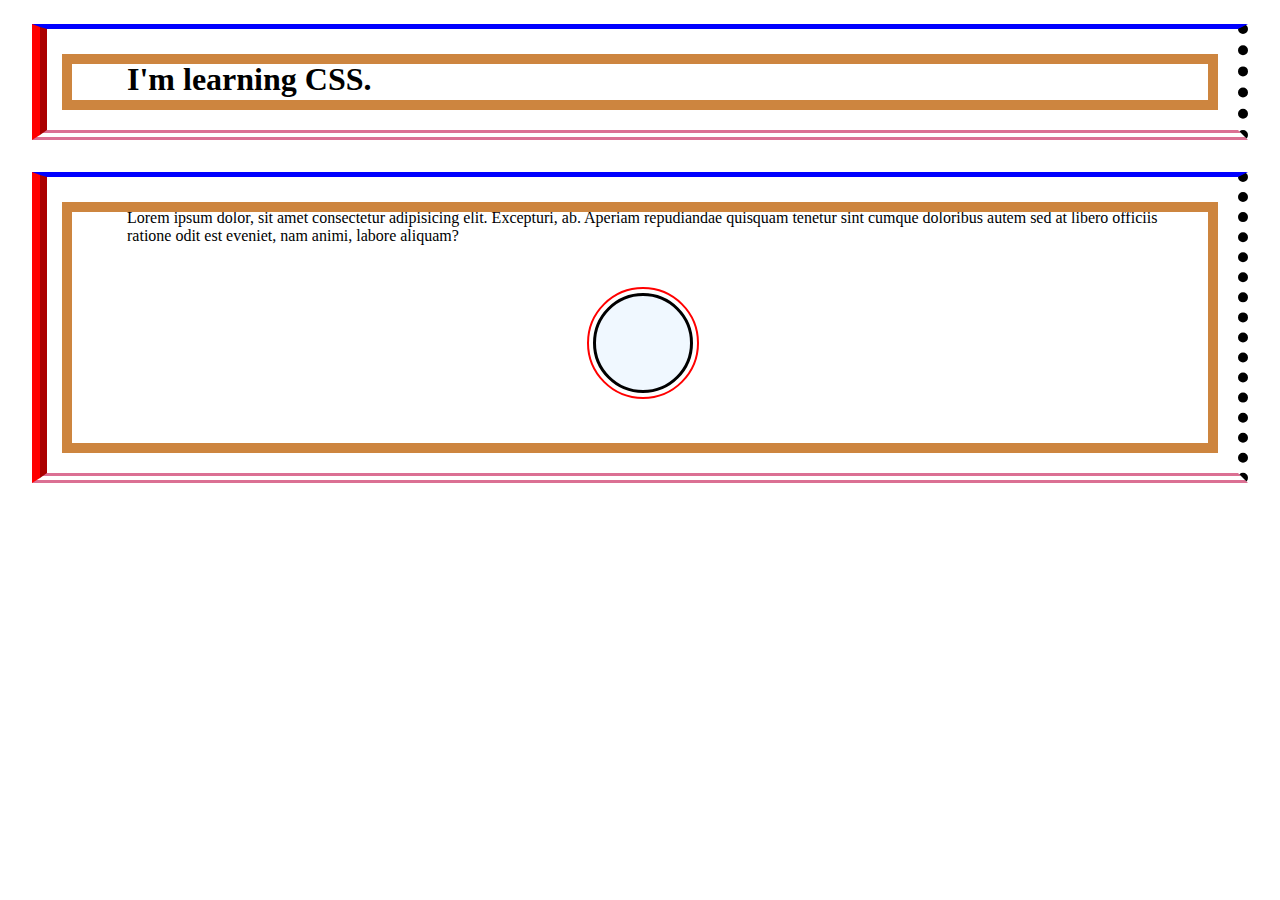
<file: index.html>
<!DOCTYPE html>
<html lang="en">
  <head>
    <meta charset="UTF-8" />
    <meta http-equiv="X-UA-Compatible" content="IE=edge" />
    <meta name="viewport" content="width=device-width, initial-scale=1.0" />
    <title>Document</title>
    <link rel="stylesheet" href="css/style.css" type="text/css" />
  </head>
  <body>
    <header class="container">
      <h1>I'm learning CSS.</h1>
    </header>
    <main class="container">
      <p>
        Lorem ipsum dolor, sit amet consectetur adipisicing elit. Excepturi, ab.
        Aperiam repudiandae quisquam tenetur sint cumque doloribus autem sed at
        libero officiis ratione odit est eveniet, nam animi, labore aliquam?
      </p>
      <div class="circle"></div>
    </main>
  </body>
</html>
</file>
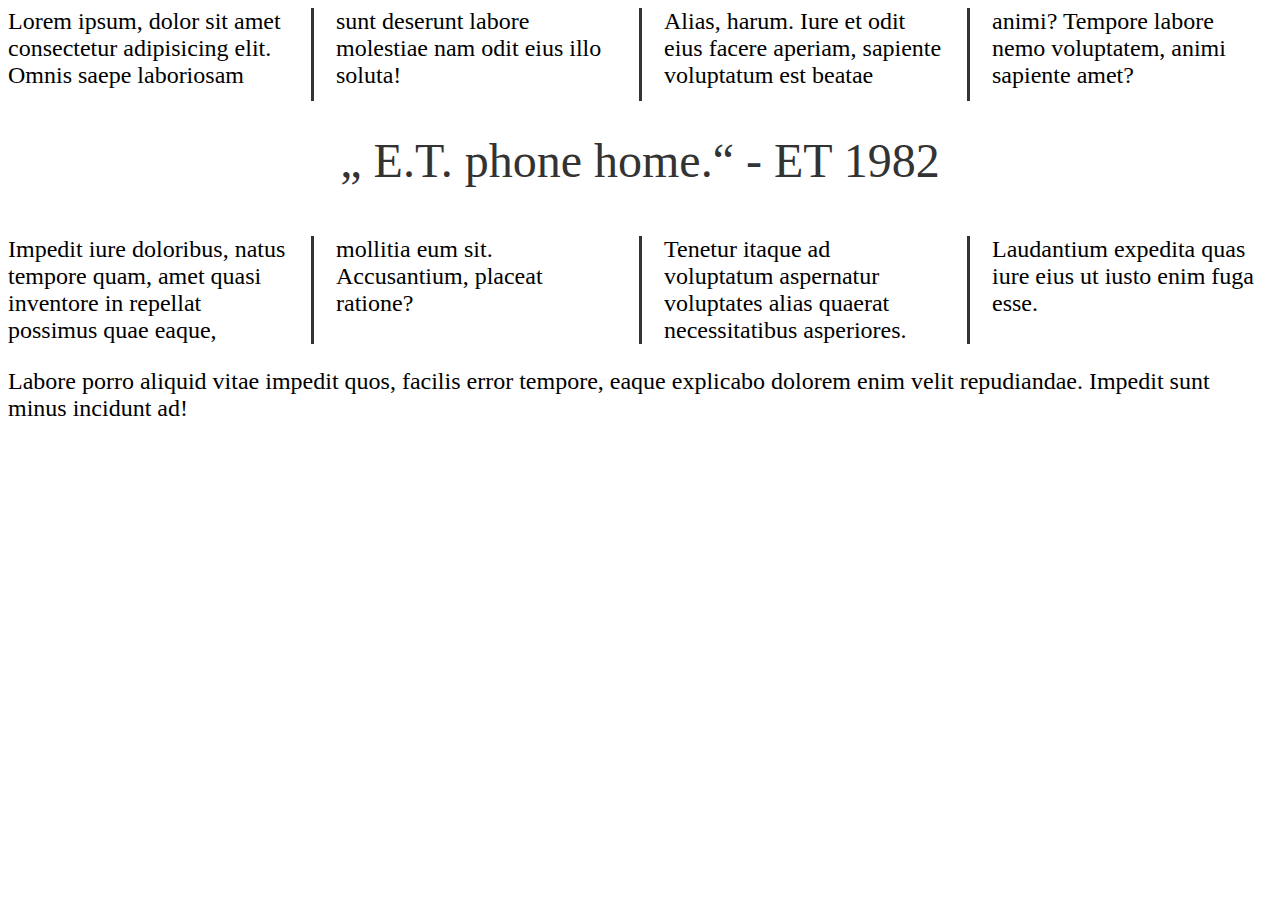
<file: columnsnoflex.html>
<!DOCTYPE html>
<html lang="en">
  <head>
    <meta charset="UTF-8" />
    <meta http-equiv="X-UA-Compatible" content="IE=edge" />
    <meta name="viewport" content="width=device-width, initial-scale=1.0" />
    <title>CSS Columns</title>
    <link rel="stylesheet" href="css/columnsnoflex.css" />
  </head>

  <body>
    <section class="columns">
      <p>
        Lorem ipsum, dolor sit amet consectetur adipisicing elit. Omnis saepe
        laboriosam sunt deserunt labore molestiae nam odit eius illo soluta!
      </p>
      <p>
        Alias, harum. Iure et odit eius facere aperiam, sapiente voluptatum est
        beatae animi? Tempore labore nemo voluptatem, animi sapiente amet?
      </p>
      <!-- <h2>Next topic</h2> -->
      <p class="quote">&#8222;
        E.T. phone home.&#8220;<span class="nowrap"> &#8208; ET 1982</span>
      </p>
      <p>
        Impedit iure doloribus, natus tempore quam, amet quasi inventore in
        repellat possimus quae eaque, mollitia eum sit. Accusantium, placeat
        ratione?
      </p>
      <p>
        Tenetur itaque ad voluptatum aspernatur voluptates alias quaerat
        necessitatibus asperiores. Laudantium expedita quas iure eius ut iusto
        enim fuga esse.
      </p>
    </section>
    <p>
      Labore porro aliquid vitae impedit quos, facilis error tempore, eaque
      explicabo dolorem enim velit repudiandae. Impedit sunt minus incidunt ad!
    </p>
  </body>
</html>
</file>
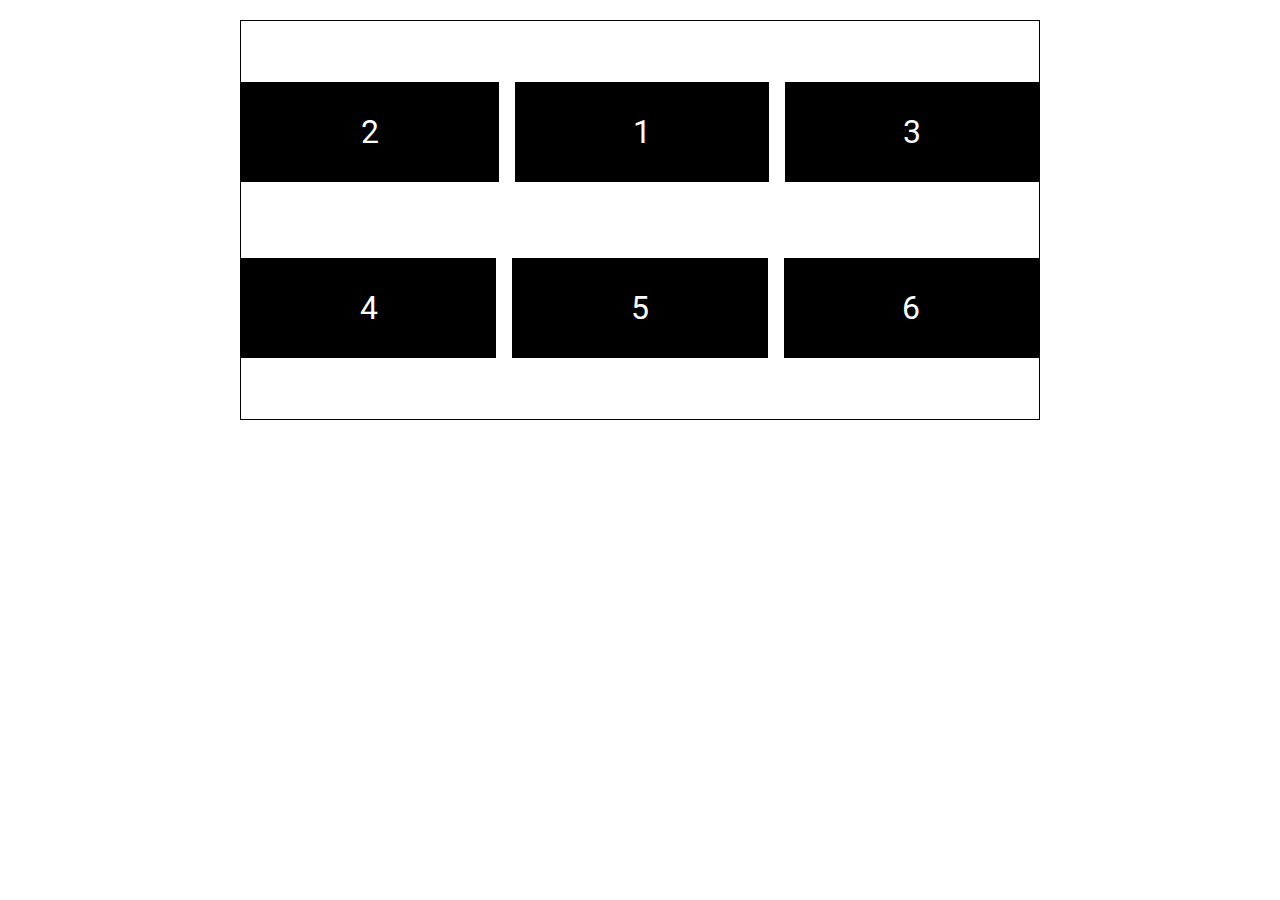
<file: flexbox.html>
<!DOCTYPE html>
<html lang="en">

<head>
    <meta charset="UTF-8">
    <meta http-equiv="X-UA-Compatible" content="IE=edge">
    <meta name="viewport" content="width=device-width, initial-scale=1.0">
    <title>CSS Flexbox</title>
    <link rel="stylesheet" href="css/flexbox.css">
</head>

<body>
   <main class="container">
        <div class="box">1</div>
        <div class="box">2</div>
        <div class="box">3</div>
        <div class="box">4</div>
        <div class="box">5</div>
        <div class="box">6</div>
   </main>
</body>

</html>
</file>
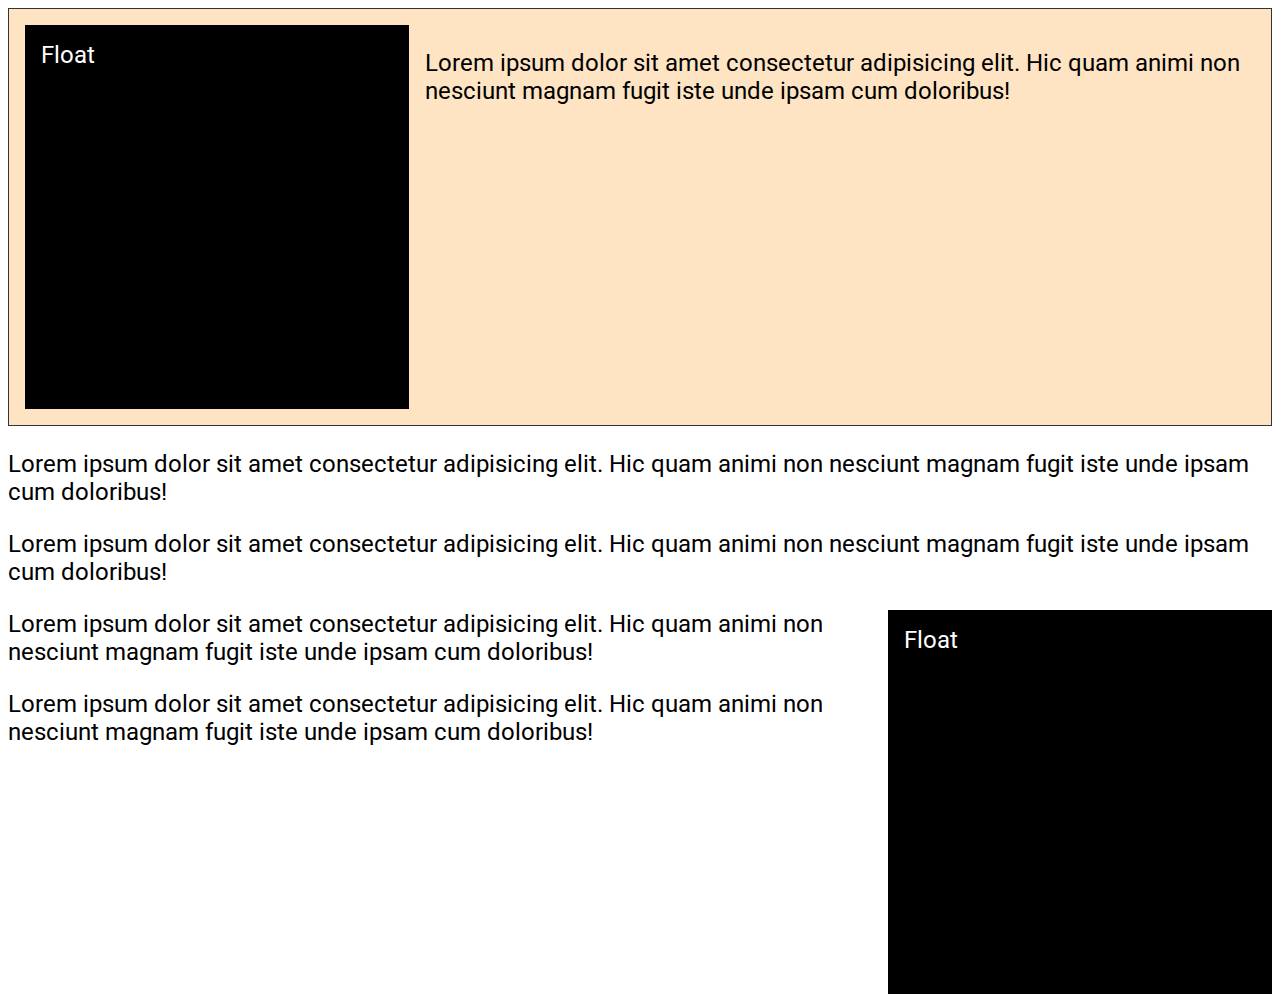
<file: floatsclears.html>
<!DOCTYPE html>
<html lang="en">
  <head>
    <meta charset="UTF-8" />
    <meta http-equiv="X-UA-Compatible" content="IE=edge" />
    <meta name="viewport" content="width=device-width, initial-scale=1.0" />
    <title>CSS Floats</title>
    <link rel="stylesheet" href="css/floatsclears.css" />
  </head>

  <body>
    <section>
      <div class="block left">Float</div>
      <p>
        Lorem ipsum dolor sit amet consectetur adipisicing elit. Hic quam animi
        non nesciunt magnam fugit iste unde ipsam cum doloribus!
      </p>
    </section>
    <p>
      Lorem ipsum dolor sit amet consectetur adipisicing elit. Hic quam animi
      non nesciunt magnam fugit iste unde ipsam cum doloribus!
    </p>
    <p class="clear">
      Lorem ipsum dolor sit amet consectetur adipisicing elit. Hic quam animi
      non nesciunt magnam fugit iste unde ipsam cum doloribus!
    </p>
    <div class="block right">Float</div>
    <p>
      Lorem ipsum dolor sit amet consectetur adipisicing elit. Hic quam animi
      non nesciunt magnam fugit iste unde ipsam cum doloribus!
    </p>
    <p>
      Lorem ipsum dolor sit amet consectetur adipisicing elit. Hic quam animi
      non nesciunt magnam fugit iste unde ipsam cum doloribus!
    </p>
  </body>
</html>
</file>
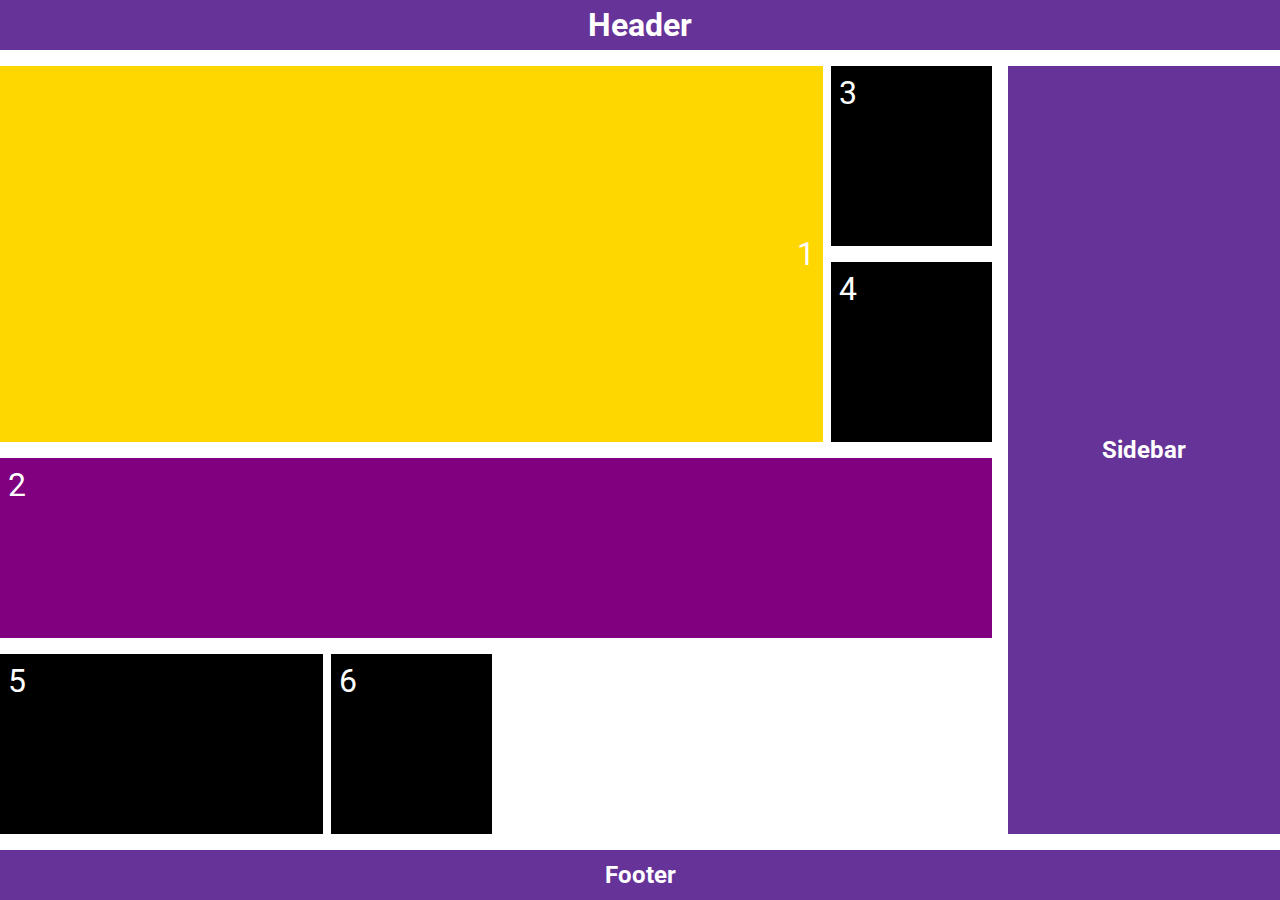
<file: grid.html>
<!DOCTYPE html>
<html lang="en">
  <head>
    <meta charset="UTF-8" />
    <meta http-equiv="X-UA-Compatible" content="IE=edge" />
    <meta name="viewport" content="width=device-width, initial-scale=1.0" />
    <title>CSS Grid</title>
    <link rel="stylesheet" href="css/grid.css" />
  </head>

  <body>
    <header class="header el"><h1>Header</h1></header>
    <main class="container">
      <div class="box">1</div>
      <div class="box">2</div>
      <div class="box">3</div>
      <div class="box">4</div>
      <div class="box">5</div>
      <div class="box">6</div>
    </main>
    <aside class="sidebar el"><h2>Sidebar</h2></aside>
    <footer class="footer el"><h2>Footer</h2></footer>
  </body>
</html>
</file>
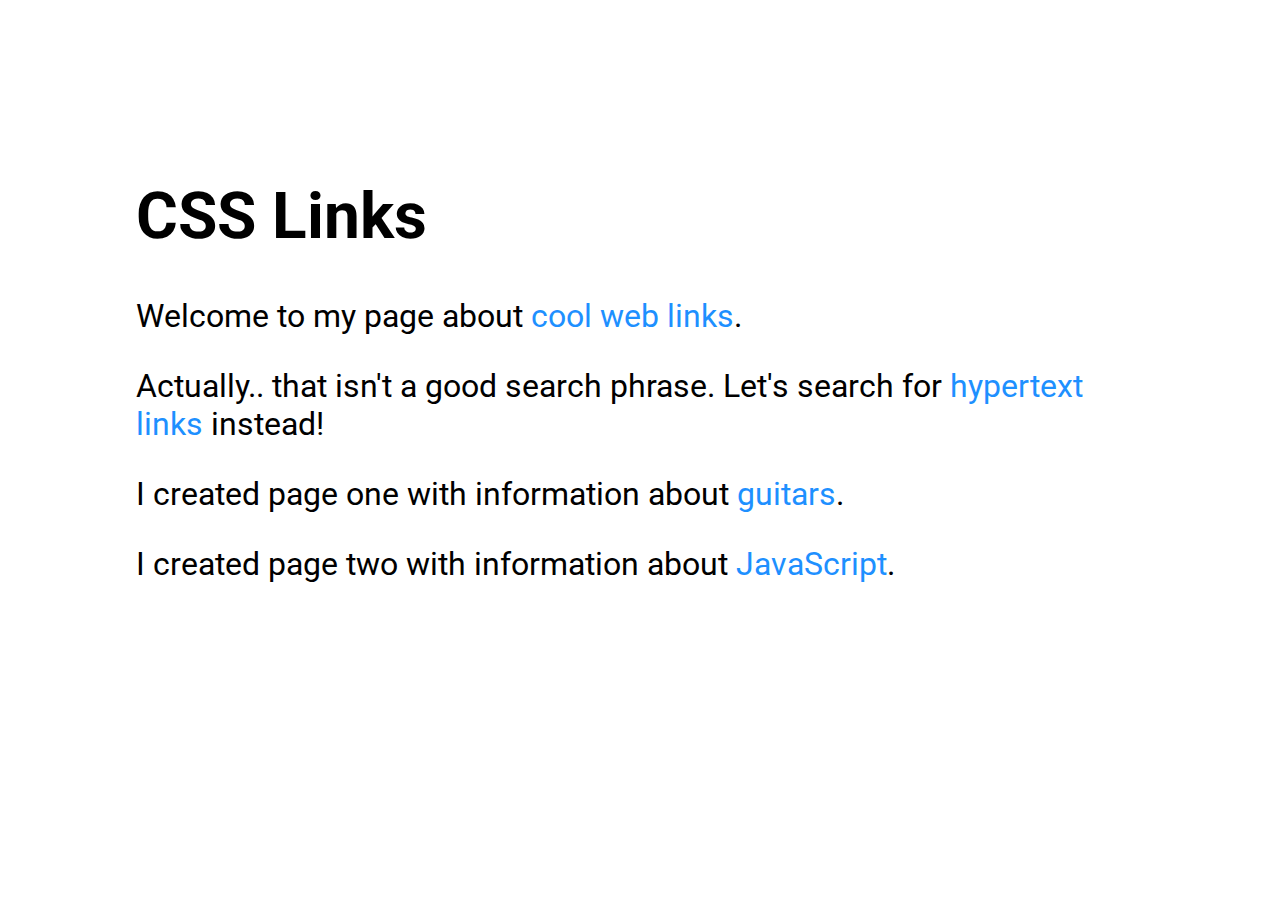
<file: hypertext.html>
<!DOCTYPE html>
<html lang="en">
  <head>
    <meta charset="UTF-8" />
    <meta http-equiv="X-UA-Compatible" content="IE=edge" />
    <meta name="viewport" content="width=device-width, initial-scale=1.0" />
    <link rel="stylesheet" href="css/hypertext.css" />
    <title>Document</title>
  </head>
  <body>
    <header>
      <h1>CSS Links</h1>
    </header>
    <p>
      Welcome to my page about
      <a href="https://www.google.com/search?q=+web+links">cool web links</a>.
    </p>

    <p>
      Actually.. that isn&apos;t a good search phrase. Let's search for<a
        href="https://www.google.com/search?q=hypertext+links"
        > hypertext links </a
      >instead!
    </p>

    <p>
      I created page one with information about <a href="one.html">guitars</a>.
    </p>

    <p>
      I created page two with information about
      <a href="two.html">JavaScript</a>.
    </p>
  </body>
</html>
</file>
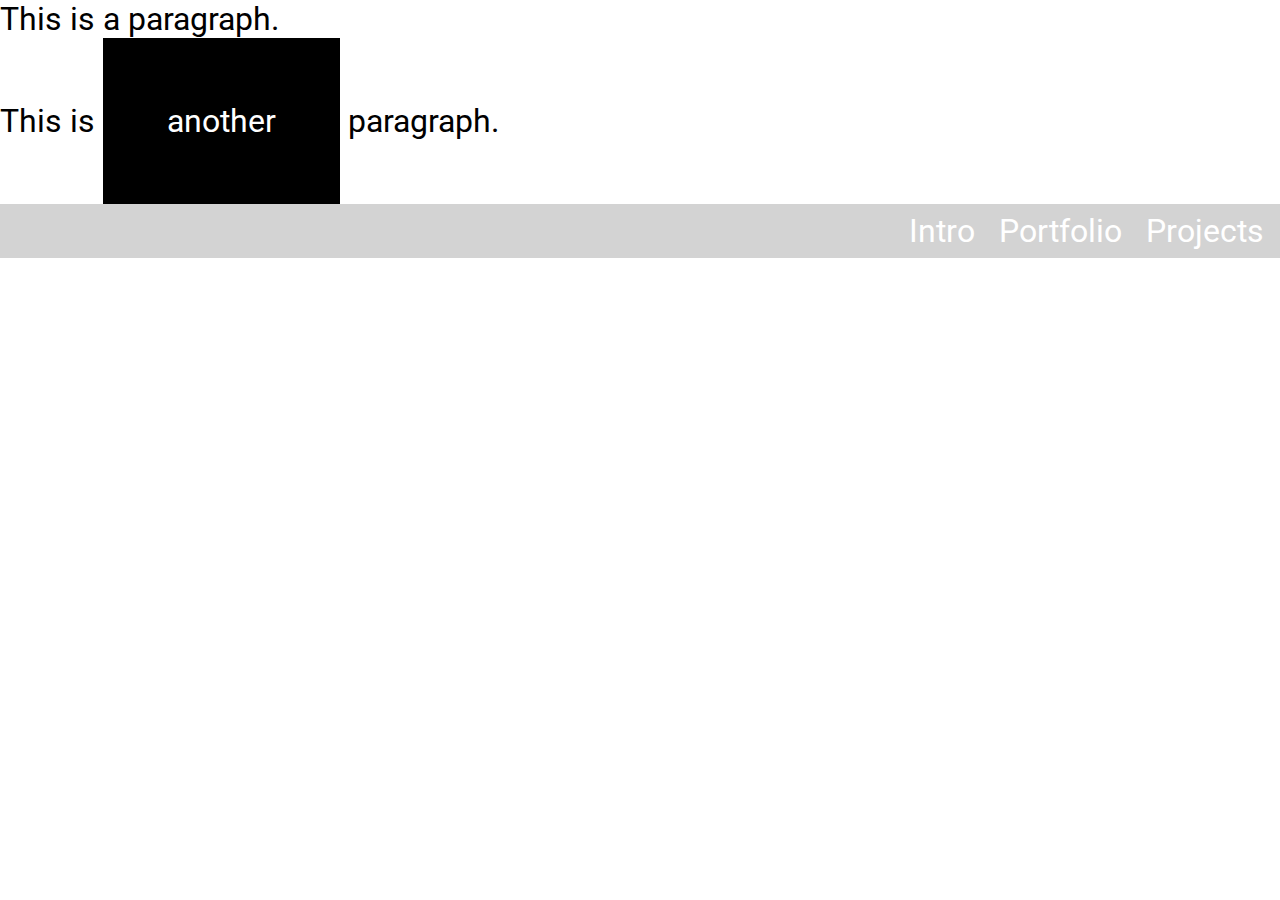
<file: Inlineblock.html>
<!DOCTYPE html>
<html lang="en">
  <head>
    <meta charset="UTF-8" />
    <meta http-equiv="X-UA-Compatible" content="IE=edge" />
    <meta name="viewport" content="width=device-width, initial-scale=1.0" />
    <title>Document</title>
    <link rel="stylesheet" href="css/inlineblock.css" />
  </head>
  <body>
    <main>
      <p>This is a paragraph.</p>
      <p>This is <span class="opposite">another</span> paragraph.</p>

      <nav>
      <ul>
          <li><a href="#">Intro</a></li>
          <li><a href="#">Portfolio</a></li>
          <li><a href="#">Projects</a></li>
      </ul>
  </nav>
    </main>
  </body>
</html>
</file>
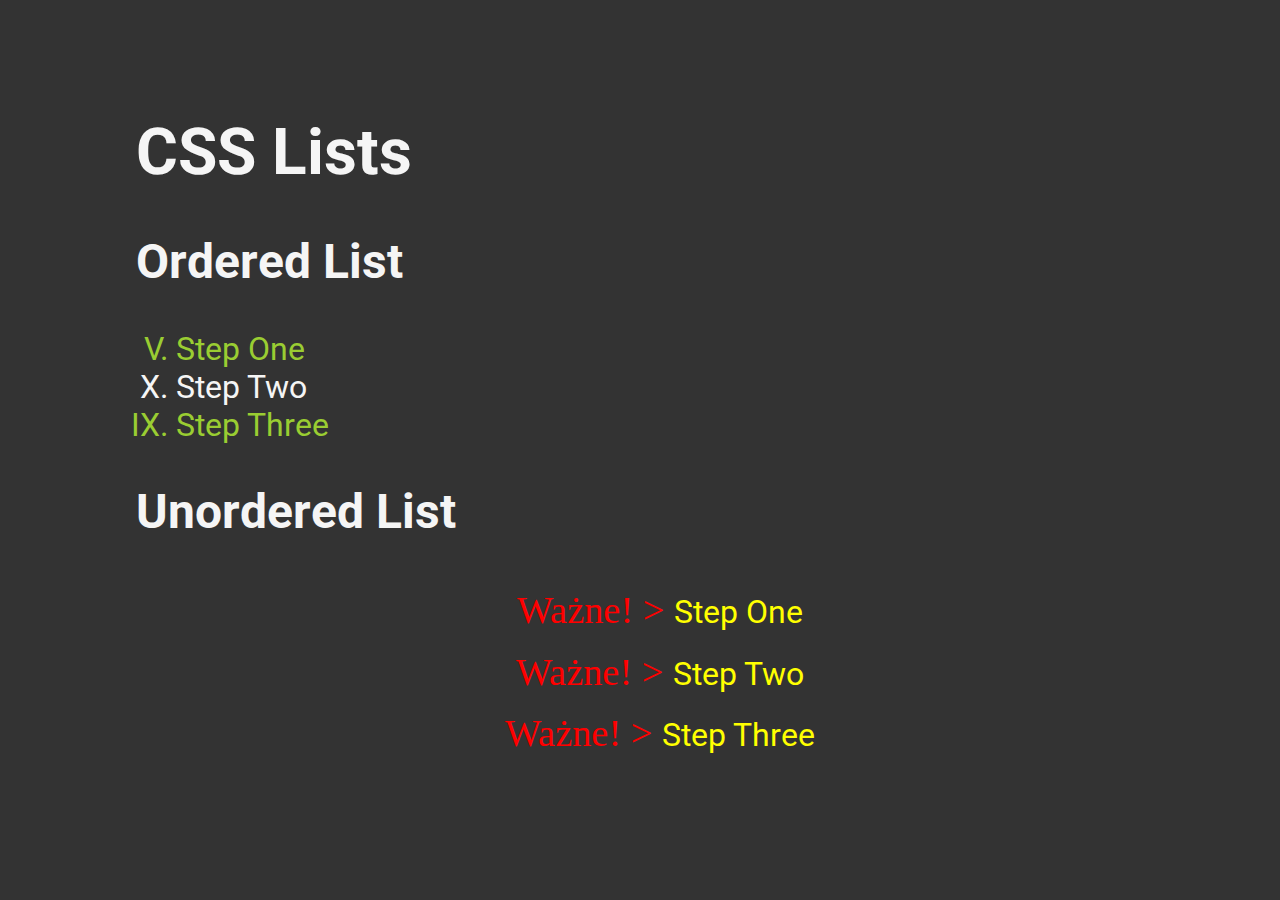
<file: liststyles.html>
<!DOCTYPE html>
<html lang="en">

<head>
    <meta charset="UTF-8">
    <meta http-equiv="X-UA-Compatible" content="IE=edge">
    <meta name="viewport" content="width=device-width, initial-scale=1.0">
    <title>CSS Lists</title>
    <link rel="stylesheet" href="css/liststyles.css">
</head>

<body>
    <header>
        <h1>CSS Lists</h1>
    </header>
    <main>
        <article>
            <h2>Ordered List</h2>
            <ol start="5" reversed>
                <li>Step One</li>
                <li value="10">Step Two</li>
                <li>Step Three</li>
            </ol>
        </article>
        <article>
            <h2>Unordered List</h2>
            <ul>
                <li>Step One</li>
                <li>Step Two</li>
                <li>Step Three</li>
            </ul>
        </article>
    </main>
</body>

</html>
</file>
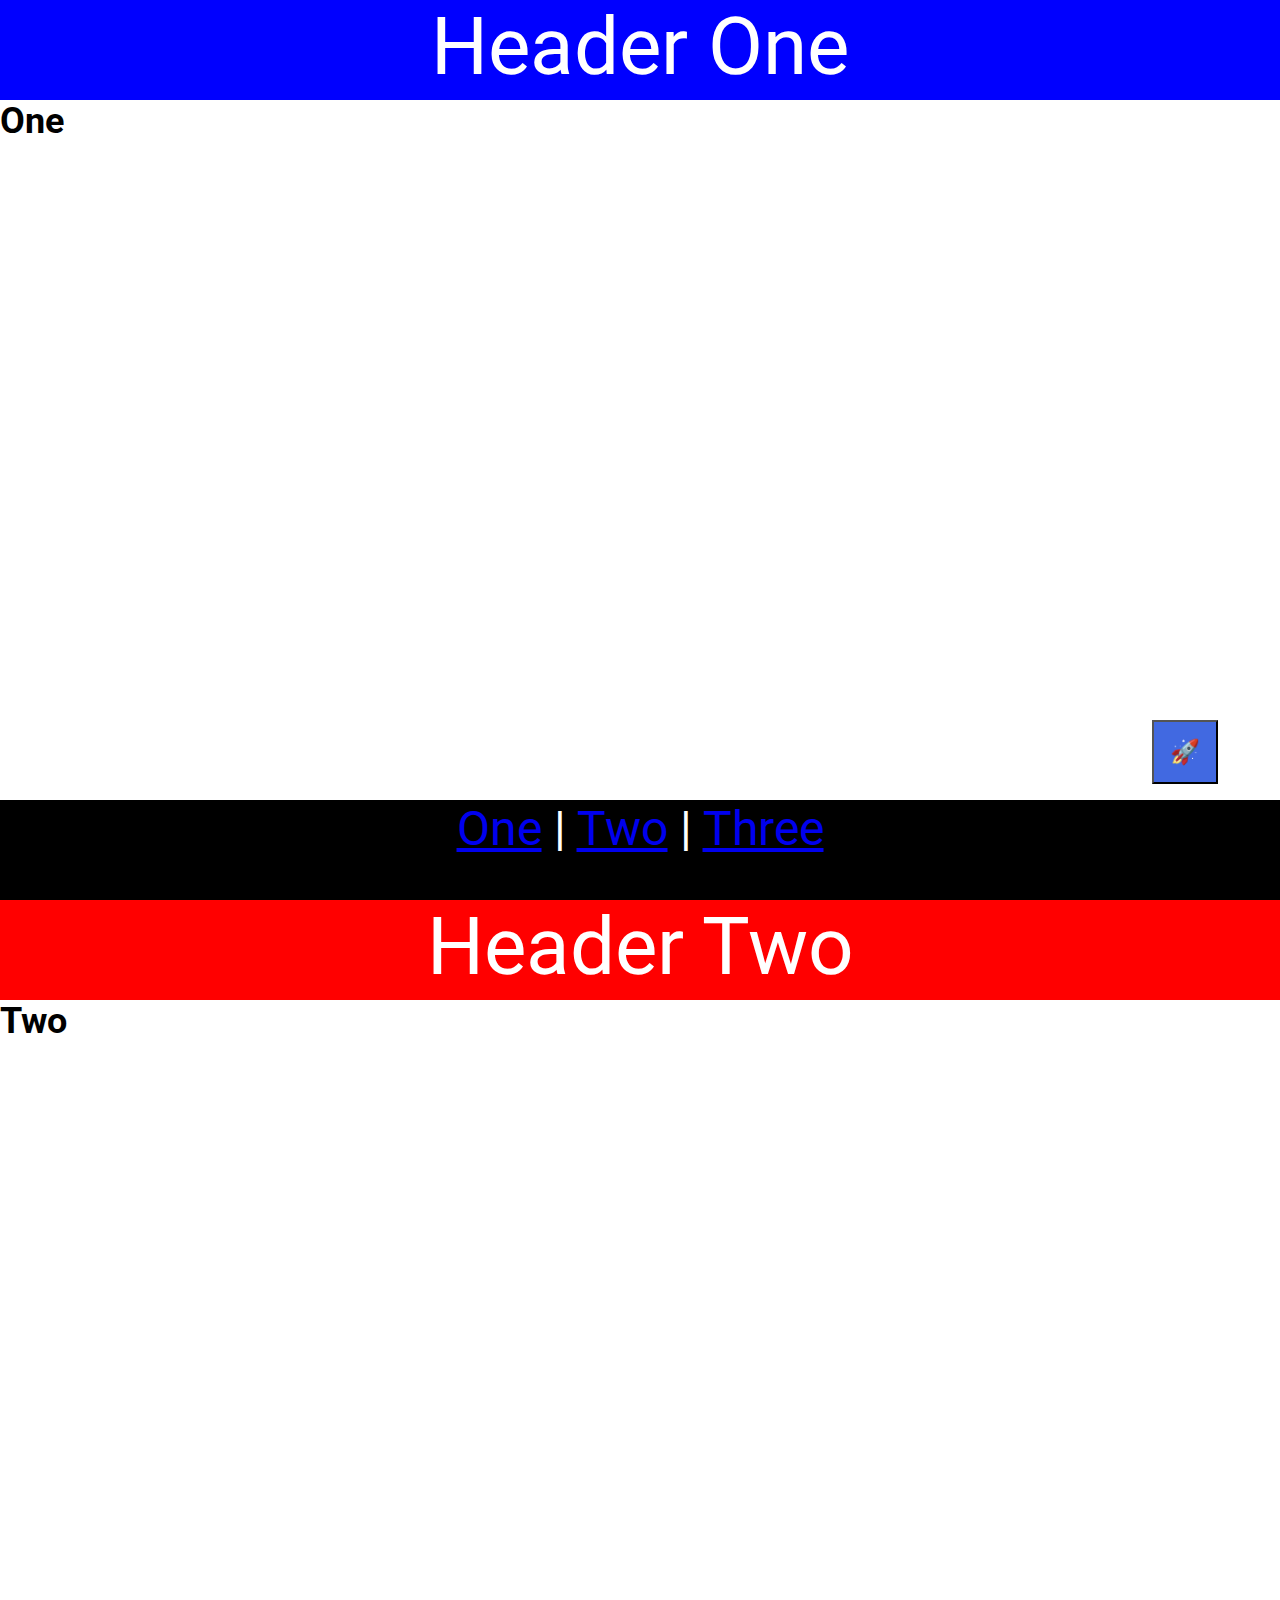
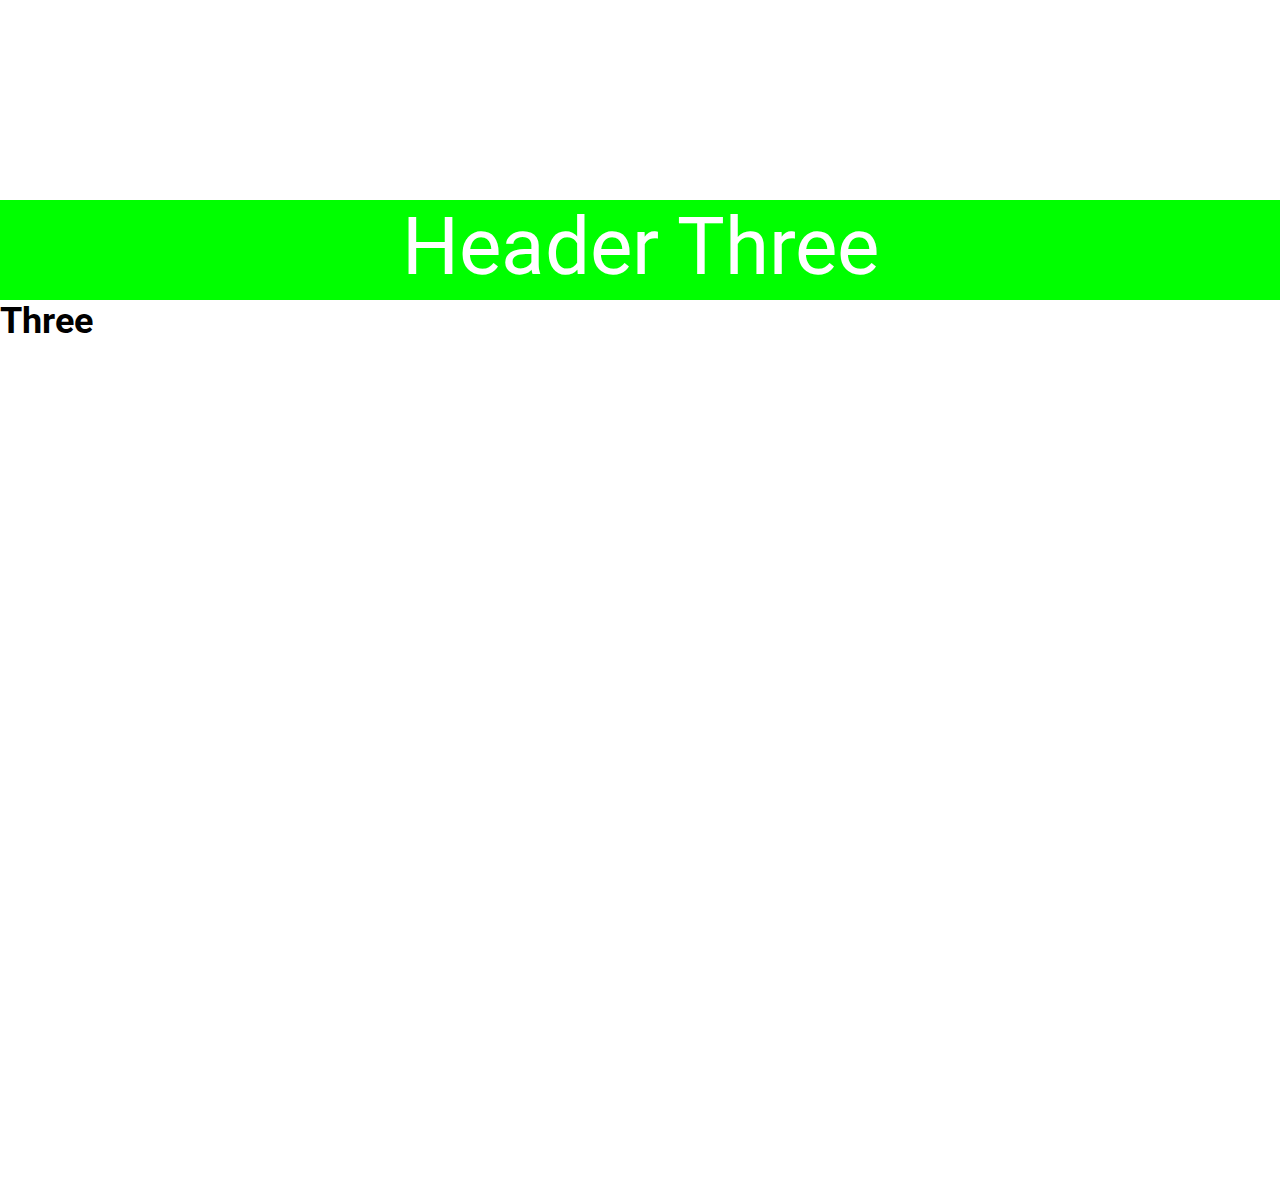
<file: positionproperty.html>
<!DOCTYPE html>
<html lang="en">
  <head>
    <meta charset="UTF-8" />
    <meta http-equiv="X-UA-Compatible" content="IE=edge" />
    <meta name="viewport" content="width=device-width, initial-scale=1.0" />
    <title>CSS Position</title>
    <link rel="stylesheet" href="css/positionproperty.css" />
  </head>

  <body>
    <!-- <div class="outer-container">
      <div class="inner-container">
        <div class="box absolute">
          <p>Absolute</p>
        </div>
        <div class="box relative">
          <p>Relative</p>
        </div>
        <div class="box fixed">
          <p>Fixed</p>
        </div>
        <div class="box sticky">
          <p>Sticky</p>
        </div>
      </div>
    </div> -->
    <button class="social">🚀</button>
    <section id="one">
        <header class="blue">Header One</header>
        <h2>One</h2>
    </section>
    <section id="two">
        <header class="red">Header Two</header>
        <h2>Two</h2>
    </section>
    <section id="three">
        <header class="green">Header Three</header>
        <h2>Three</h2>
    </section>
    <footer>
        <a href="#one">One</a> | 
        <a href="#two">Two</a> | 
        <a href="#three">Three</a>
    </footer>
  </body>
</html>
</file>
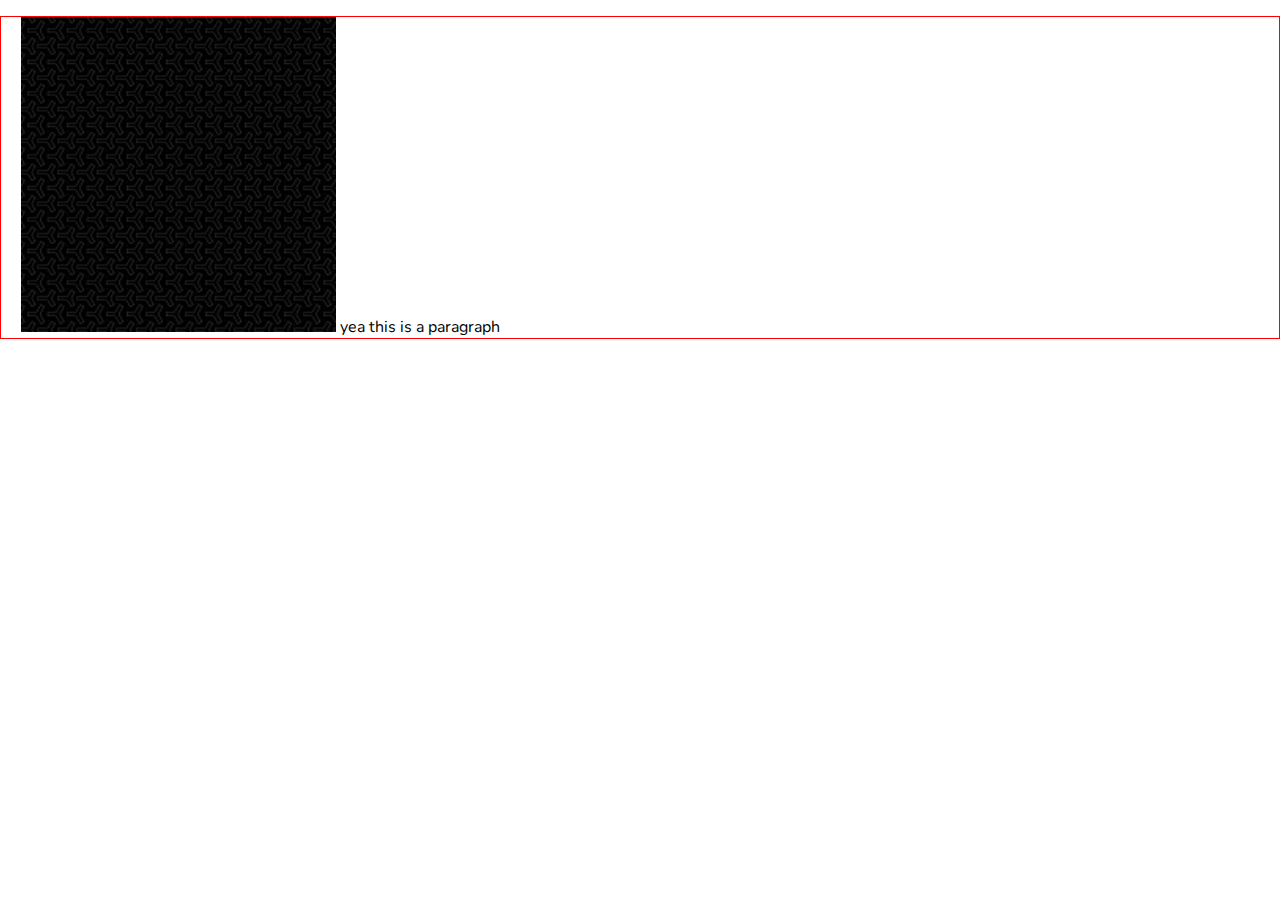
<file: respImage.html>
<!DOCTYPE html>
<html lang="en">
  <head>
    <meta charset="UTF-8" />
    <meta http-equiv="X-UA-Compatible" content="IE=edge" />
    <meta name="viewport" content="width=device-width, initial-scale=1.0" />
    <title>CSS Images</title>
    <link rel="stylesheet" href="css/respImage.css" />
  </head>

  <body>
    <section class="example">
      <p>
        <img src="img/pat1.png" alt="Pattern 1" width="200" height="200" />
        yea this is a paragraph
      </p>
    </section>
  </body>
</html>
</file>
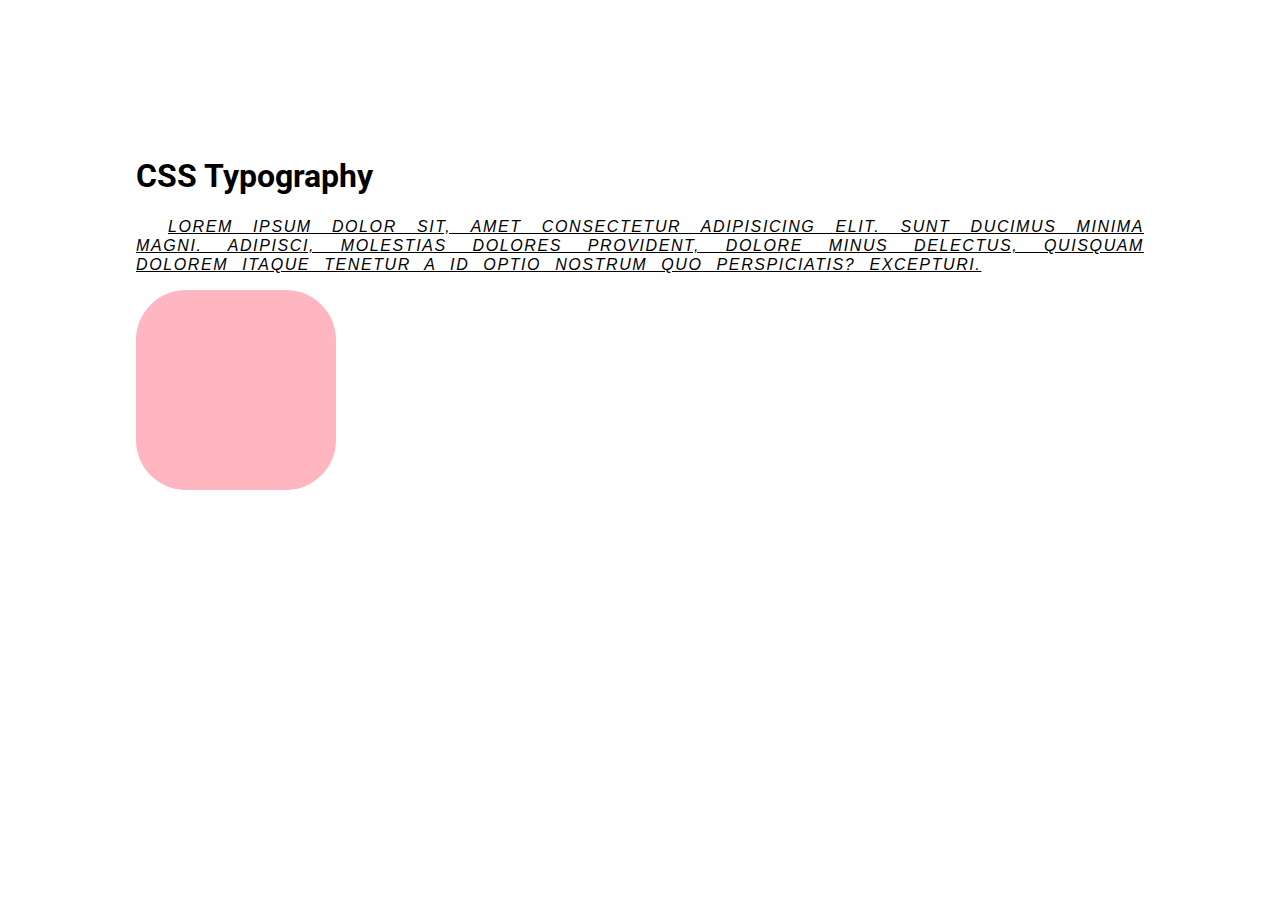
<file: typography.html>
<!DOCTYPE html>
<html lang="en">
  <head>
    <meta charset="UTF-8" />
    <meta http-equiv="X-UA-Compatible" content="IE=edge" />
    <meta name="viewport" content="width=device-width, initial-scale=1.0" />
    <title>Document</title>
    <link rel="stylesheet" href="css/typography.css" />
    <link rel="preconnect" href="https://fonts.googleapis.com" />
    <link rel="preconnect" href="https://fonts.gstatic.com" crossorigin />
    <link
      href="https://fonts.googleapis.com/css2?family=Roboto&display=swap"
      rel="stylesheet"
    />
  </head>
  <body>
    <header>
      <h1>CSS Typography</h1>
    </header>
    <main>
      <p>
        Lorem ipsum dolor sit, amet consectetur adipisicing elit. Sunt ducimus
        minima magni. Adipisci, molestias dolores provident, dolore minus
        delectus, quisquam dolorem itaque tenetur a id optio nostrum quo
        perspiciatis? Excepturi.
      </p>
      <!-- <form>
        <label for="name">Name:</label>
        <input id="name" type="text" placeholder="Your name: " />
        <button>Submit</button>
      </form> -->
      <div class="circle"></div>
    </main>
  </body>
</html>
</file>
<file: css/style.css>
* {
  margin: 0;
  padding: 0;
  box-sizing: border-box;
}

.container {
  border: ridge red 15px;
  border-top: 5px outset blue;
  border-right: 10px dotted;
  border-bottom: 10px double palevioletred;
  margin: 1.5em 2em 2em;
  /* margin-top: 1.5em;
  margin-bottom: 2em;
  margin-left: 2em;
  margin-right: 2em; */
  padding: 2em 5em;
  outline: peru 10px solid;
  outline-offset: -40px;
}

.circle {
  margin: 3rem auto;
  background-color: aliceblue;
  width: 100px;
  height: 100px;
  border: solid #000;
  border-radius: 50px;
  outline: 2px solid red;
  outline-offset: 0.25rem;
}
</file>
<file: css/columnsnoflex.css>
@import url("https://fonts.googleapis.com/css2?family=Roboto&display=swap");

* {

}

body {
  font-family: 'Roboto' sans-serif;
  font-size: 1.5rem;
}

.columns {
  /* column-count: 4;
  column-width: 250px; //dla responsywności */
  columns: 250px 4; /*oznacza to co linijki wyżej tylko krócej*/
  column-rule: 3px solid #333;
  column-gap: 3rem;
}

.columns p {
  margin-top: 0; /*jest git bo css nie dubluje marginesów*/
}

.columns h2 {
  margin-top: 0;
  background-color: #333;
  color: #fff;
  padding: 1rem;
  break-inside: avoid; /*naprawia ten błąd z przeskakiwaniem tła*/
  break-before: column; /*sprawia że będzie na górze contentu*/
}

.columns .quote { /*zastosowano dwie klasy, żeby specificity było większe od .columns p*/
  margin-top: 2rem;
  font-size: 3rem;
  text-align: center;
  color: #333;
  column-span: all;
}

.nowrap {
  white-space: nowrap;
}
</file>
<file: css/flexbox.css>
@import url("https://fonts.googleapis.com/css2?family=Roboto&display=swap");

* {
  margin: 0;
  padding: 0;
  box-sizing: border-box;
}

body {
  font-family: "Roboto", sans-serif;
  min-height: 100vh;
  padding: 20px;
}

.container {
  max-width: 800px;
  min-height: 400px;
  margin-inline: auto;
  border: 1px solid #000;
  display: flex;
  justify-content: space-evenly; /*space-between;space-around;*/
  gap: 1rem;
  align-items: center;
  /* flex-direction: row-reverse;
  flex-wrap: wrap; */
  flex-flow: row wrap;
  align-content: space-evenly;
}

.box {
  /* min-width: 100px; */
  /*min-*/
  height: 100px;
  background-color: #000;
  color: #fff;
  font-size: 2rem;
  padding: 0.5rem;

  display: flex;
  justify-content: center;
  align-items: center;

  /* flex-shrink: 1;
  flex-basis: 100px; */

  flex: 1 1 250px; /*1 wartość to grow, 2 to shrink, 3 to basis*/
}

.box:nth-child(2) {
  flex: 2 2 250px;
  order: -1;
}
</file>
<file: css/floatsclears.css>
@import url("https://fonts.googleapis.com/css2?family=Roboto&display=swap");

* {
  box-sizing: border-box;
}

body {
  font-size: 1.5rem;
  font-family: "Roboto", sans-serif;
}

.block {
  width: 30vw;
  height: 30vw;
  background-color: black;
  color: white;
  padding: 1rem;
}

.left {
  float: left;
  margin-right: 1rem;
}

.right {
  float: right;
  margin-left: 1rem;
}

.clear {
  clear: both;
}

section {
  background-color: bisque;
  border: 1px solid #333;
  padding: 1rem;
  display: flow-root;
}
</file>
<file: css/grid.css>
@import url("https://fonts.googleapis.com/css2?family=Roboto&display=swap");

* {
  margin: 0;
  padding: 0;
  box-sizing: border-box;
}

body {
  font-family: "Roboto", sans-serif;
  min-height: 100vh;
  
  display: grid;
  grid-template-columns: repeat(9, 1fr);
  grid-auto-rows: 50px auto 50px;
  grid-template-areas: 
  "hd hd hd hd hd hd hd hd hd"
  "mn mn mn mn mn mn mn sb sb"
  "ft ft ft ft ft ft ft ft ft";
  gap: 1rem;
}

.header {
  grid-area: hd;
}

.sidebar {
  grid-area: sb;
  background-color: blue;
}

.footer {
  grid-area: ft;
}

.el {
  background-color: rebeccapurple;
  color: white;
  display: grid;
  place-content: center;
}

.box {
  background-color: #000;
  color: #fff;
  font-size: 2rem;
  padding: 0.5rem;
}

.container {
  grid-area: mn;
  display: grid;
  /* grid-auto-flow: column; */
  grid-template-columns: repeat(2, 2fr 1fr); /* 200px 2fr 1fr; */
  grid-auto-rows: minmax(150px, auto);
  min-height: 400px;
  /* row-gap: 1em;
  column-gap: 0.5em; */
  gap: 1em 0.5em;
}

.box:first-child {
  background-color: gold;
  /* grid-column-start: 1;
  grid-column-end: 4;
  grid-row-start: 1;
  grid-row-end: 3; */
  grid-column: 1 / 4;
  grid-row: 1 / 3;

  display: grid;
  /* align-content: center;
  justify-content: center; */
  place-content: center end;
}

.box:nth-child(2) {
  background-color: purple;
  grid-column: 1 / 5;
  grid-row: 3 / 4;
}
</file>
<file: css/hypertext.css>
@import url('https://fonts.googleapis.com/css2?family=Roboto&display=swap');

body {
  padding: 10%;
  font-size: 2rem;
  font-family: 'Roboto', sans-serif;
}

a {
  text-decoration: none; /*default*/
  cursor: pointer; /*default*/
  color: dodgerblue; 
}

a:visited {
  color: red;
}

a:hover, a:focus {
  /* color: dodgerblue; */
  color: hsl(210, 100%, 56%, 0.6);
  background-color: aliceblue;
}

a:active {
  color: orange;
}
</file>
<file: css/inlineblock.css>
@import url("https://fonts.googleapis.com/css2?family=Roboto&display=swap");

* {
  margin: 0;
  padding: 0;
  box-sizing: border-box;
}

body {
  font-size: 2rem;
  font-family: "Roboto";
}

/* p {
  background-color: lightgray;
} */

.opposite {
  display: inline-block;
  background-color: black;
  color: white;
  padding: 4rem;
}

ul {
  list-style-type: none;
  padding: 0.5rem;
  text-align: right;
  background-color: lightgray;
}

li {
  display: inline;
  margin-inline: 0.5rem;
}

li a {
  color: white;
  text-decoration: none;
}

li a:hover, li a:focus {
  text-decoration: underline;
  background-color: red;
}
</file>
<file: css/liststyles.css>
@import url("https://fonts.googleapis.com/css2?family=Roboto&display=swap");

body {
  background-color: #333;
  padding: 5% 10%;
  font-size: 2rem;
  font-family: "Roboto", sans-serif;
  color: whitesmoke;
}

ol {
  list-style-type: upper-roman; /*none, dużo różnych*/
  /*padding: 0*/
}

ul {
  text-align: center;
  color: yellow;
  line-height: 1.6;
  /* list-style-type: square; */
  /* list-style-position: inside; */
  /* list-style-image: url(../checkmark.png); */
  list-style: square url(../checkmark.png) inside;
}

ol li:nth-child(odd)/*even, 1/2/3...*/ {
  color: yellowgreen;
}

ul ::marker {
  color: red;
  font-family: fantasy;
  font-size: 1.2em;
  content: "Ważne! > ";
}
</file>
<file: css/positionproperty.css>
@import url("https://fonts.googleapis.com/css2?family=Roboto&family=Lobster&display=swap");

html {
  scroll-behavior: smooth;
}

* {
  margin: 0;
  padding: 0;
  box-sizing: border-box;
}

body {
  font-family: "Roboto", sans-serif;
  font-size: 1.5rem;
  min-height: 200vh;
}

/* .outer-container {
  border: 3px dashed #000;
  width: 75vw;
  height: 85vh;
  margin: 40px auto;
  position: relative;
}

.inner-container {
  border: 2px solid #00f;
  width: 40vw;
  height: 50vh;
  margin: 200px auto;
}

.box {
  width: 150px;
  height: 150px;
  color: #fff;
  padding: 1rem;
}

.absolute {
  background-color: #00f;
  position: absolute;
  top: 0;
  left: 0;
}

.relative {
  background-color: red;
  position: relative;
  top: 300px;
  left: 100px;
}

.fixed {
  background-color: yellowgreen;
  position: fixed;
  top: 100px;
}

.sticky {
  background-color: #000;
  position: sticky;
  top: 0;
} */

section {
  height: 100vh;
}

.blue {
  background-color: #00f;
}

.red {
  background-color: #f00;
}

.green {
  background-color: #0f0;
}

header, footer {
  color: #fff;
  text-align: center;
  height: 100px;
}

header {
  position: sticky;
  top: 0;
  font-size: 5rem;
}

footer {
  background-color: black;
  position: sticky;
  bottom: 0;
  font-size: 3rem;;
}

a:visited {
  color: #fff;
}

.social {
  background-color: royalblue;
  color: #fff;
  font-size: inherit;
  padding: 1rem;
  position: fixed;
  top: 80%;
  left: 90%;
  z-index: 1;
}
</file>
<file: css/respImage.css>
@import url("https://fonts.googleapis.com/css2?family=Nunito&display=swap");

* {
  margin: 0;
  padding: 0;
  box-sizing: border-box;
}

body {
  font-family: "Nunito", sans-serif;
  min-height: 100vh;
}

.example {
  margin-top: 1rem;
  padding-left: 20px;
  border: 1px solid red;
}

.example img {
  width: 25%;
  height: auto;
}
</file>
<file: css/typography.css>
/* @import url('https://fonts.googleapis.com/css2?family=Roboto&display=swap');  może być tak zamist linka w html*/

body {
  padding: 10%;
  font-size: 1rem;
  font-family: 'Roboto', sans-serif;
}

/* input, button {
  font: inherit;
  color: #333;
} */

p {
  text-decoration: underline/*overline,line-through,none etc*/;
  text-transform: uppercase;
  text-align: justify;
  text-indent: 2em;
  line-height: 1.2;
  letter-spacing: 0.1em;
  word-spacing: 0.5em;
  font-weight: 300;
  font-style: italic;
  font-family: Verdana, Geneva, Tahoma, sans-serif /*serif, monospace, fantasy, cursive*/;

}

.circle {
  width: 200px;
  height: 200px;
  background-color: lightpink;
  border-radius: 50px;
}
</file>
